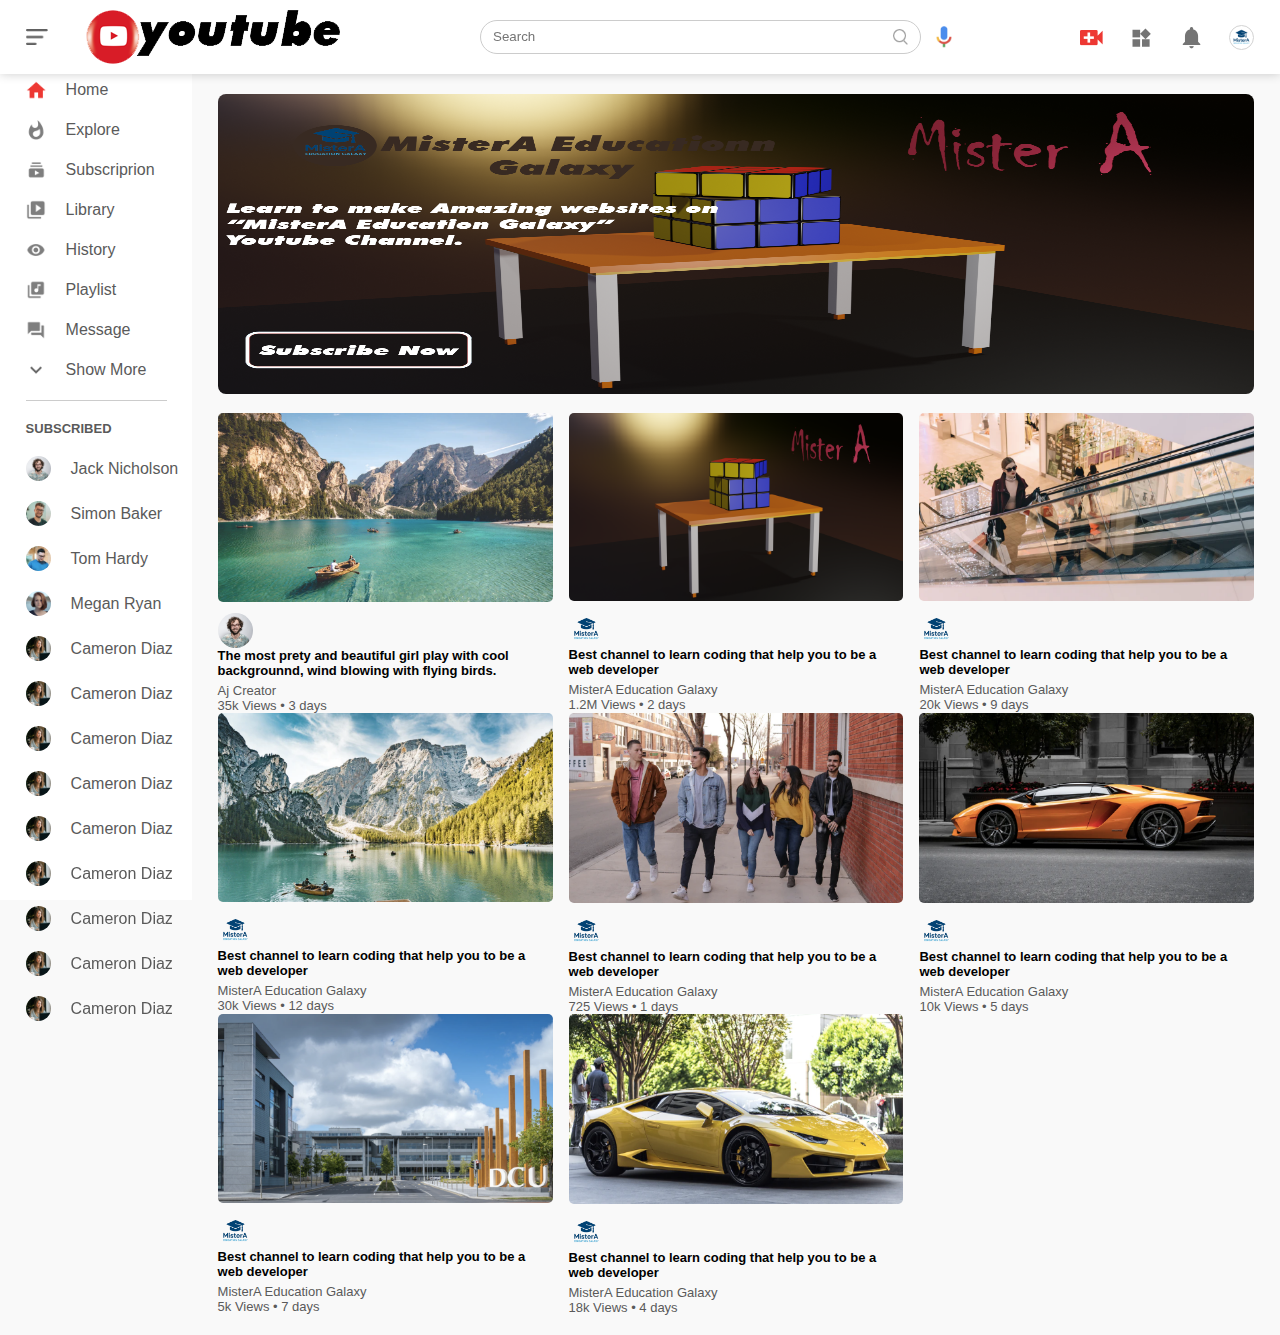
<file: index.html>
<!DOCTYPE html>
<html lang="en">
<head>
 <meta charset="UTF-8">
 <meta http-equiv="X-UA-Compatible" content="IE=edge">
 <meta name="viewport" content="width=device-width, initial-scale=1.0">
 <title>Youtube</title>
 <link rel="icon" type="image/png" href="youtubea.png">
 <link rel="stylesheet" href="index.css">
</head>
<body>
 
<nav class="flex-div">
 <div class="nav-left flex-div">
  <img src="menu.png" alt="menu" class="menu-icon">
  <img src="youtube.png" alt="logo" class="logo-cion">
 </div>
 <div class="nav-middle flex-div">
  <div class="search-box flex-div">
   <input type="text" placeholder="Search">
   <img src="search.png" alt="">
  </div>
  <img src="voice-search.png" alt="" class="mic-icon">
 </div>
 <div class="nav-right flex-div">
  <img src="upload.png" alt="">
  <img src="more.png" alt="">
  <img src="notification.png" alt="">
  <img src="MisterA.png" alt="Jackicon" class="user-icon">
 </div>
</nav>
<!---------------Sidebar--------------->
<div class="sidebar">
<div class="shortcut-links">
 <a href=""><img src="home.png" class="shortlink"><p>Home</p></a>
 <a href=""><img src="explore.png" alt=""><p>Explore</p></a>
 <a href=""><img src="subscriprion.png" alt=""><p>Subscriprion</p></a>
 <a href=""><img src="library.png" alt=""><p>Library</p></a>
 <a href=""><img src="history.png" alt=""><p>History</p></a>
 <a href=""><img src="playlist.png" alt=""><p>Playlist</p></a>
 <a href=""><img src="messages.png" alt=""><p>Message</p></a>
 <a href=""><img src="show-more.png" alt=""><p>Show More</p></a>
 <hr>
</div>
<div class="subscribed-list">
 <h3>SUBSCRIBED</h3>
 <a href=""><img src="Jack.png" alt=""><p>Jack Nicholson</p></a>
 <a href=""><img src="simon.png" alt=""><p>Simon Baker</p></a>
 <a href=""><img src="tom.png" alt=""><p>Tom Hardy</p></a>
 <a href=""><img src="megan.png" alt="">Megan Ryan</a>
 <a href=""><img src="cameron.png" alt=""><p>Cameron Diaz</p></a>
 <a href=""><img src="cameron.png" alt=""><p>Cameron Diaz</p></a>
 <a href=""><img src="cameron.png" alt=""><p>Cameron Diaz</p></a>
 <a href=""><img src="cameron.png" alt=""><p>Cameron Diaz</p></a>
 <a href=""><img src="cameron.png" alt=""><p>Cameron Diaz</p></a>
 <a href=""><img src="cameron.png" alt=""><p>Cameron Diaz</p></a>
 <a href=""><img src="cameron.png" alt=""><p>Cameron Diaz</p></a>
 <a href=""><img src="cameron.png" alt=""><p>Cameron Diaz</p></a>
 <a href=""><img src="cameron.png" alt=""><p>Cameron Diaz</p></a>
</div>
</div>
<!------ main ----->
<div class="container">
 <div class="banner">
  <img src="CubeA.png" style="height: 300px;" alt="">
 </div>
 <div class="list-container">
  <div class="vid-list">
  <a href="play-video.html"><img src="thumbnail1.png" class="thumbnail"></a>
   <div class="flex-div">
    <img src="Jack.png" alt="">
   </div>
   <div class="vid-info">
    <a href="">The most prety and beautiful girl play with cool backgrounnd, wind blowing with flying birds.</a>
    <p>Aj Creator</p>
    <p>35k Views &bull; 3 days</p>
   </div>
  </div>
  <div class="vid-list">
   <a href="MisterA.html"><img src="cube.png" class="thumbnail"></a>
    <div class="flex-div">
     <img src="MisterA.png" alt="">
    </div>
    <div class="vid-info">
     <a href="">Best channel to learn coding that help you to be a web developer</a>
     <p>MisterA Education Galaxy</p>
     <p>1.2M Views &bull; 2 days</p>
    </div>
   </div>
   <div class="vid-list">
    <a href=""><img src="thumbnail3.png" class="thumbnail"></a>
     <div class="flex-div">
      <img src="MisterA.png" alt="">
     </div>
     <div class="vid-info">
      <a href="">Best channel to learn coding that help you to be a web developer</a>
      <p>MisterA Education Galaxy</p>
      <p>20k Views &bull; 9 days</p>
     </div>
    </div>
    <div class="vid-list">
     <a href=""><img src="thumbnail4.png" class="thumbnail"></a>
      <div class="flex-div">
       <img src="MisterA.png" alt="">
      </div>
      <div class="vid-info">
       <a href="">Best channel to learn coding that help you to be a web developer</a>
       <p>MisterA Education Galaxy</p>
       <p>30k Views &bull; 12 days</p>
      </div>
     </div>
     <div class="vid-list">
      <a href=""><img src="thumbnail5.png" class="thumbnail"></a>
       <div class="flex-div">
        <img src="MisterA.png" alt="">
       </div>
       <div class="vid-info">
        <a href="">Best channel to learn coding that help you to be a web developer</a>
        <p>MisterA Education Galaxy</p>
        <p>725 Views &bull; 1 days</p>
       </div>
      </div>
      <div class="vid-list">
       <a href=""><img src="thumbnail6.png" class="thumbnail"></a>
        <div class="flex-div">
         <img src="MisterA.png" alt="">
        </div>
        <div class="vid-info">
         <a href="">Best channel to learn coding that help you to be a web developer</a>
         <p>MisterA Education Galaxy</p>
         <p>10k Views &bull; 5 days</p>
        </div>
       </div>
       <div class="vid-list">
        <a href=""><img src="thumbnail7.png" class="thumbnail"></a>
         <div class="flex-div">
          <img src="MisterA.png" alt="">
         </div>
         <div class="vid-info">
          <a href="">Best channel to learn coding that help you to be a web developer</a>
          <p>MisterA Education Galaxy</p>
          <p>5k Views &bull; 7 days</p>
         </div>
        </div>
        <div class="vid-list">
         <a href=""><img src="thumbnail8.png" class="thumbnail"></a>
          <div class="flex-div">
           <img src="MisterA.png" alt="">
          </div>
          <div class="vid-info">
           <a href="">Best channel to learn coding that help you to be a web developer</a>
           <p>MisterA Education Galaxy</p>
           <p>18k Views &bull; 4 days</p>
          </div>
         </div>
 </div>
</div>

<script src="index.js"></script>
</body>
</html>
</file>
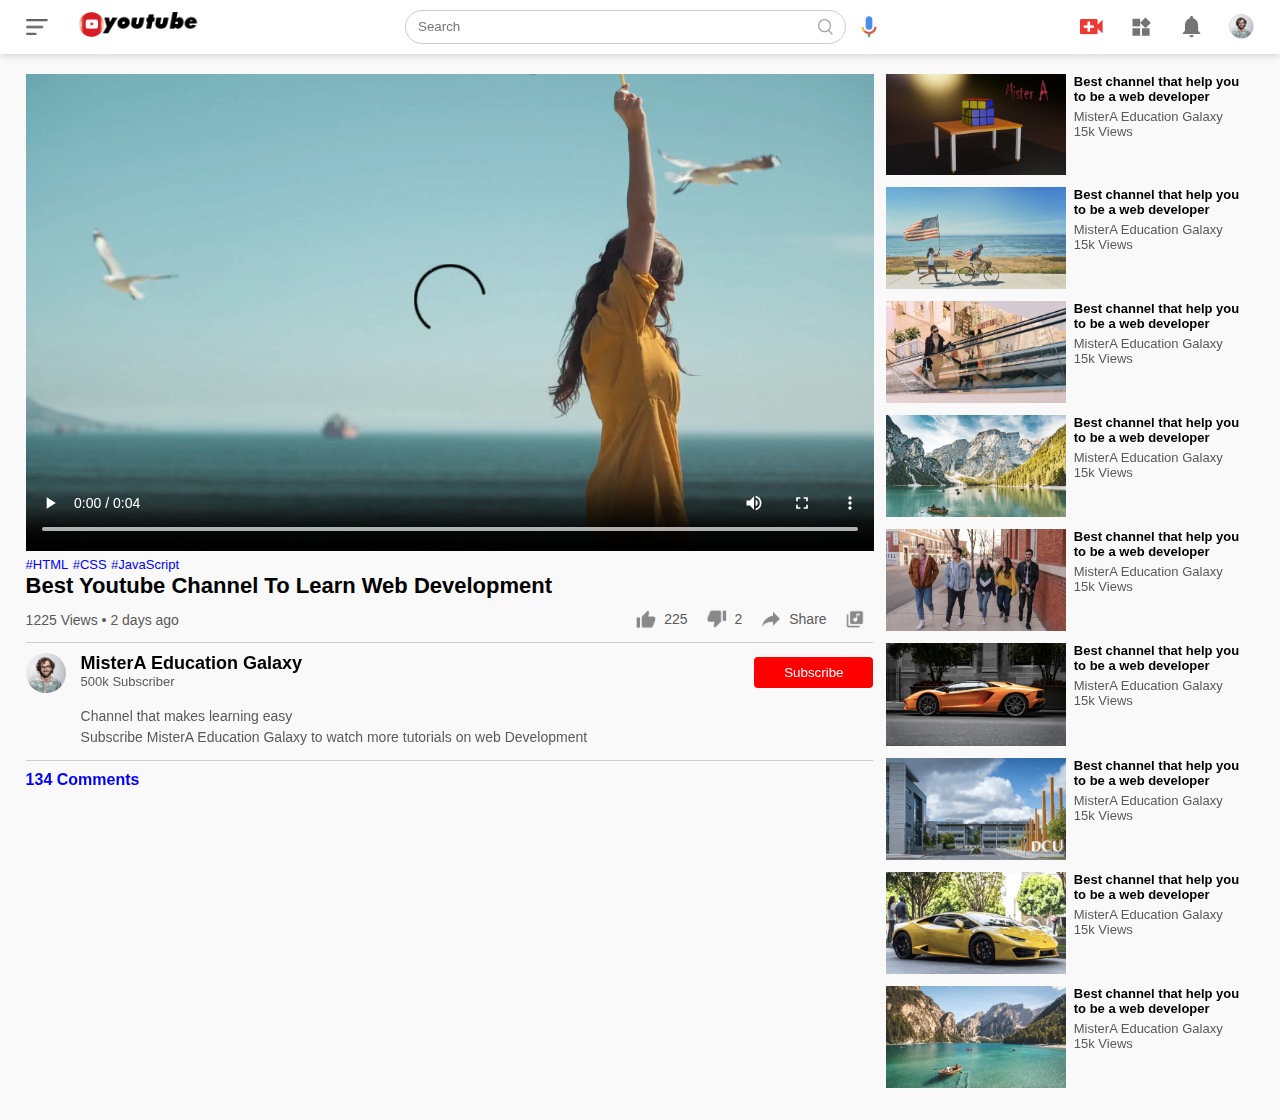
<file: play-video.html>
<!DOCTYPE html>
<html lang="en">
<head>
 <meta charset="UTF-8">
 <meta http-equiv="X-UA-Compatible" content="IE=edge">
 <meta name="viewport" content="width=device-width, initial-scale=1.0">
 <title>The most prety and beautiful girl play with cool backgrounnd, wind blowing with flying birds.</title>
 <link rel="icon" type="image/png" href="youtubea.png">
 <link rel="stylesheet" href="index.css">
</head>
<body>
 <nav class="flex-div">
  <div class="nav-left flex-div">
   <img src="menu.png" alt="menu" class="menu-icon">
   <a href="index.html"><img src="youtube.png" alt="logo" class="logo-icon"></a>
  </div>
  <div class="nav-middle flex-div">
   <div class="search-box flex-div">
    <input type="text" placeholder="Search">
    <img src="search.png" alt="">
   </div>
   <img src="voice-search.png" alt="" class="mic-icon">
  </div>
  <div class="nav-right flex-div">
   <img src="upload.png" alt="">
   <img src="more.png" alt="">
   <img src="notification.png" alt="">
   <img src="Jack.png" alt="Jackicon" class="user-icon">
  </div>
 </nav>
<!----- Nav End----->
<div class="container play-container">
 <div class="row">
  <div class="play-video">
   <video controls autoplay>
    <source src="video.mp4">
   </video>

   <div class="tags">
    <a href="">#HTML</a>
    <a href="">#CSS</a>
    <a href="">#JavaScript</a>
   </div>
   <h3>Best Youtube Channel To Learn Web Development</h3>
   <div class="play-video-info">
    <p>1225 Views &bull; 2 days ago</p>
    <div>
     <a href=""><img src="like.png" >225</a>
     <a href=""><img src="dislike.png" >2</a>
     <a href=""><img src="share.png" >Share</a>
     <a href=""><img src="save.png" ></a>
    </div>
   </div>
   <hr>
   <div class="publisher">
   <img src="Jack.png" alt="">
   <div>
    <p>MisterA Education Galaxy</p>
    <span>500k Subscriber</span>
   </div>
   <button type="button">Subscribe</button>
   </div>
   <div class="vid-description">
    <p>Channel that makes learning easy</p>
    <p>Subscribe MisterA Education Galaxy to watch more tutorials on web Development</p>
   </div>
   <hr>
   <h4 id="ShowHide">134 Comments</h4>

   <div id="comment">
   <div class="add-comment">
    <img src="Jack.png" alt="">
    <input type="text" placeholder="Comments">
   </div>
   <div class="old-comment">
    <img src="cameron.png" alt="">
    <div>
     <h3>Cameron Daiz <span>2 days ago</span></h3>
     <p>🌟 "Every beginner should watch these web development videos. So clear and detailed! Subscribed!",💻 "MisterA Education Galaxy is truly a galaxy of knowledge for web developers!</p>
     <div class="acomment-action">
      <img src="like.png" alt="">
      <span>244</span>
      <img src="dislike.png" alt="">
      <span>2</span>
      <span>REPLY</span>
      <a href="">All replies</a>
     </div>
    </div>
   </div>
   <div class="old-comment">
    <img src="simon.png" alt="">
    <div>
     <h3>Simon Baker <span>2 days ago</span></h3>
     <p>📚 "Step-by-step learning made easy by MisterA Education Galaxy! Perfect for beginners!",
      🎯 "This channel is a hidden gem for web developers. Thank you for sharing such valuable content!"</p>
     <div class="acomment-action">
      <img src="like.png" alt="">
      <span>256</span>
      <img src="dislike.png" alt="">
      <span>1</span>
      <span>REPLY</span>
      <a href="">All replies</a>
     </div>
    </div>
   </div>
  </div>


  </div>

  <div class="right-sidebar">
   <div class="side-video-list">
    <a href="MisterA.html" class="small-thumbnail"><img src="cube.png" alt=""></a>
    <div class="vid-info">
     <a href="">Best channel that help you to be a web developer</a>
     <p>MisterA Education Galaxy</p>
     <p>15k Views</p>
    </div>
   </div>
   <div class="side-video-list">
    <a href="" class="small-thumbnail"><img src="thumbnail2.png" alt=""></a>
    <div class="vid-info">
     <a href="">Best channel that help you to be a web developer</a>
     <p>MisterA Education Galaxy</p>
     <p>15k Views</p>
    </div>
   </div>
   <div class="side-video-list">
    <a href="" class="small-thumbnail"><img src="thumbnail3.png" alt=""></a>
    <div class="vid-info">
     <a href="">Best channel that help you to be a web developer</a>
     <p>MisterA Education Galaxy</p>
     <p>15k Views</p>
    </div>
   </div>
   <div class="side-video-list">
    <a href="" class="small-thumbnail"><img src="thumbnail4.png" alt=""></a>
    <div class="vid-info">
     <a href="">Best channel that help you to be a web developer</a>
     <p>MisterA Education Galaxy</p>
     <p>15k Views</p>
    </div>
   </div>
   <div class="side-video-list">
    <a href="" class="small-thumbnail"><img src="thumbnail5.png" alt=""></a>
    <div class="vid-info">
     <a href="">Best channel that help you to be a web developer</a>
     <p>MisterA Education Galaxy</p>
     <p>15k Views</p>
    </div>
   </div>
   <div class="side-video-list">
    <a href="" class="small-thumbnail"><img src="thumbnail6.png" alt=""></a>
    <div class="vid-info">
     <a href="">Best channel that help you to be a web developer</a>
     <p>MisterA Education Galaxy</p>
     <p>15k Views</p>
    </div>
   </div>
   <div class="side-video-list">
    <a href="" class="small-thumbnail"><img src="thumbnail7.png" alt=""></a>
    <div class="vid-info">
     <a href="">Best channel that help you to be a web developer</a>
     <p>MisterA Education Galaxy</p>
     <p>15k Views</p>
    </div>
   </div>
   <div class="side-video-list">
    <a href="" class="small-thumbnail"><img src="thumbnail8.png" alt=""></a>
    <div class="vid-info">
     <a href="">Best channel that help you to be a web developer</a>
     <p>MisterA Education Galaxy</p>
     <p>15k Views</p>
    </div>
   </div>
   <div class="side-video-list">
    <a href="" class="small-thumbnail"><img src="thumbnail1.png" alt=""></a>
    <div class="vid-info">
     <a href="">Best channel that help you to be a web developer</a>
     <p>MisterA Education Galaxy</p>
     <p>15k Views</p>
    </div>
   </div>
  
  </div>

  </div>
 </div>
</div>

<script src="index.js"></script>
</body>
</html>
</file>
<file: index.css>
*{
 margin:0;
 padding:0;
 font-family: 'Popins', sans-serif;
 box-sizing: border-box;
}
a{
 text-decoration: none;
 color:#5a5a5a;
}
img{
 cursor:pointer;
}
.flex-div{
 display: flex;
 align-items: center;
}
nav{
 padding:10px 2%;
 justify-content: space-between;
 box-shadow: 0 0 10px rgba(0,0,0,0.2);
 background:#fff;
 position:sticky;
 top:0;
 z-index:10;
 
}
.nav-right img{
 width: 25px;
 margin-right:25px;
}
.nav-right .user-icon{
 border:1px solid lightgrey;
 border-radius: 50%;
 margin-right: 0;
}
.nav-left .menu-icon{
 width: 22px;
 margin-right: 25px;
}
.nav-left .logo-icon{
 width: 130px;
}
.nav-middle .mic-icon{
 width: 16px;
}
.nav-middle .search-box{
 border:1px solid #ccc;
 margin-right:15px;
 padding: 8px 12px;
 border-radius:25px;
}
.nav-middle .search-box input{
 width:400px;
 border:0;
 outline:0;
 background:transparent;
}
.nav-middle .search-box img{
 width:15px;
}

/*--------Sidebar--------*/
.sidebar{
 background:#fff;
 width:15%;
 height: 100vh;
 position: fixed;
 top:0;
 padding-left: 2%;
 padding-top: 80px;
}
.shortcut-links a img{
 width:20px;
 margin-right:20px;
}
.shortcut-links a{
 display:flex;
 align-items: center;
 margin-bottom: 20px;
 width:fit-content;
 flex-wrap: wrap;
}
.Colorless a:first-child{
 background:none;
}
.sidebar hr{
 border:0;
 height:1px;
 background:#ccc;
 width:85%;
}
.subscribed-list h3{
font-size: 13px;
margin: 20px 0;
color:#5a5a5a;
}
.subscribed-list a{
 display: flex;
 align-items: center;
 margin-bottom:20px;
 width:fit-content;
 flex-wrap: wrap;
}
.subscribed-list a img{
 width:25px;
 border-radius:50%;
 margin-right: 20px;
}
.small-sidebar{
 width:5%;
}
.small-sidebar a p{
 display:none;
}
.small-sidebar h3{
 display:none;
}
.small-sidebar hr{
 width:50%;
 margin-bottom:25px;
}

/*------ main ------*/
.container{
 background:#f9f9f9;
 padding-left:17%;
 padding-right:2%;
 padding-top: 20px;
 padding-bottom: 20px;
}
.large-container{
 padding-left:7%;
}
.banner{
 width:100%;
}
.banner img{
 width:100%;
 border-radius:8px;
}
.list-container{
 display:grid;
 grid-template-columns: repeat(auto-fit, minmax(250px, 1fr));
 grid-column-gap:16px;
 margin-top:15px;
}
.vid-list .thumbnail{
 width:100%;
 border-radius:5px;
}
.vid-list .flex-div{
 align-items: flex-start;
 margin-top: 7px;
}
.vid-list .flex-div img{
 width:35px;
 margin-right:10px;
 border-radius:50%;
}
.vid-info{
 color:#5a5a5a;
 font-size:13px;
}
.vid-info a{
 color:#000;
 font-weight: 600;
 display:block;
 margin-bottom:5px;
}
@media (max-width: 900px){
 .menu-icon{
  display: none;
 }
 .sidebar{
  display: none;
 }
 .container, .large-container{
  padding-left: 5%;
  padding-right:5%;
 }
 .nav-right img{
  display: none;
 }
 .nav-right .user-icon{
  display: block;
  width:30%;
 }
 .nav-middle .search-box input{
  width:100px;
 }
 .nav-middle .mic-icon{
  display: none;
 }
 .logo{
  width:90px;
 }
}
/*------- Play video page -------*/
.play-container{
 padding-left:2%;
}
.row{
 display:flex;
 justify-content: space-between;
 flex-wrap: wrap;
}
.play-video{
 flex-basis: 69%;
}
.right-sidebar{
 flex-basis: 30%;
}
.play-video video{
 width:100%;
}
.side-video-list{
 display:flex;
 justify-content: space-between;
 margin-bottom: 8px;
}
.side-video-list img{
 width:100%;
}
.side-video-list .small-thumbnail{
 flex-basis: 49%;
}
.side-video-list .vid-info{
 flex-basis: 49%;
}
.play-video .tags a{
 color:#0000ff;
 font-size:13px;
}
.play-video h3{
 font-weight:600;
 font-size:22px;
}
.play-video .play-video-info{
 display:flex;
 align-items:center;
 justify-content: space-between;
 flex-wrap: wrap;
 margin-top:10px;
 font-size: 14px;
 color:#5a5a5a;
}
.play-video .play-video-info a img{
 width:20px;
 margin-right:8px;
}
.play-video .play-video-info a{
 display:inline-flex;
 align-items:center;
 margin-left:15px;
}
.play-video hr{
 border:0;
 height:1px;
 background:#ccc;
 margin:10px 0;
}
.publisher{
 display:flex;
 align-items: center;
 margin-top:10px;
}
.publisher div{
 flex:1;
 line-height:18px;
}
.publisher img{
 width:40px;
 border-radius:50%;
 margin-right:15px;
}
.publisher div p{
 color:#000;
 font-weight:600;
 font-size:18px;
}
.publisher div span{
 font-size:13px;
 color:#5a5a5a;
}
.publisher button{
 background:red;
 color:#fff;
 padding:8px 30px;
 border:0;
 outline:0;
 border-radius:4px;
 cursor:pointer;
}
.vid-description{
 padding-left:55px;
 margin:15px 0;
}
.vid-description p{
 font-size:14px;
 margin-bottom:5px;
 color:#5a5a5a;
}
.vid-description h4{
 font-size:14px;
 color:#5a5a5a;
 margin-top:10px;
}
h4{
 cursor: pointer;
}
.add-comment{
 display:flex;
 align-items: center;
 margin:30px 0;
 
}
.add-comment img{
 width:35px;
 border-radius:50%;
 margin-right:15px;
}
.add-comment input{
 border:0;
 outline:0;
 border-bottom:1px solid #ccc;
 width:100%;
 padding-top:10px;
 background:transparent;
}
.old-comment{
 display:flex;
 align-items:center;
 margin:20px 0;
}
.old-comment img{
 width:35px;
 border-radius:50%;
 margin-right:15px;
}
.old-comment h3{
 font-size:14px;
 margin-bottom:2px;
}
.old-comment h3 span{
 font-size:12px;
 color:#5a5a5a;
 font-weight:500;
 margin-left:8px;
}
.old-comment .acomment-action{
 display: flex;
 align-items: center;
 margin: 8px 0;
 font-size: 14px;
}
.old-comment .acomment-action img{
 border-radius:0;
 width:20px;
 margin-right:5px;
}
.old-comment .acomment-action span{
 margin-right: 20px;
 color:#5a5a5a;
}
.old-comment .acomment-action a{
 color:#0000ff;
}
@media(max-width:900px){
 .play-video{
  flex-basis: 100%;
 }
 .right-sidebar{
  flex-basis: 100%;
 }
 .play-container{
  padding-left: 5%;
 }
 .vid-description{
  padding-left: 0;
 }
 .play-video .play-video-info a{
  margin-left:0;
  margin-right: 15px;
  margin-top: 15px;
 }
}

#comment {
 display: none; /* Hide comment section initially */
 padding: 10px;
 background-color: #f0f0f0;
 margin-top: 10px;
}

#ShowHide {
 cursor: pointer;
 color: blue;
}
</file>
